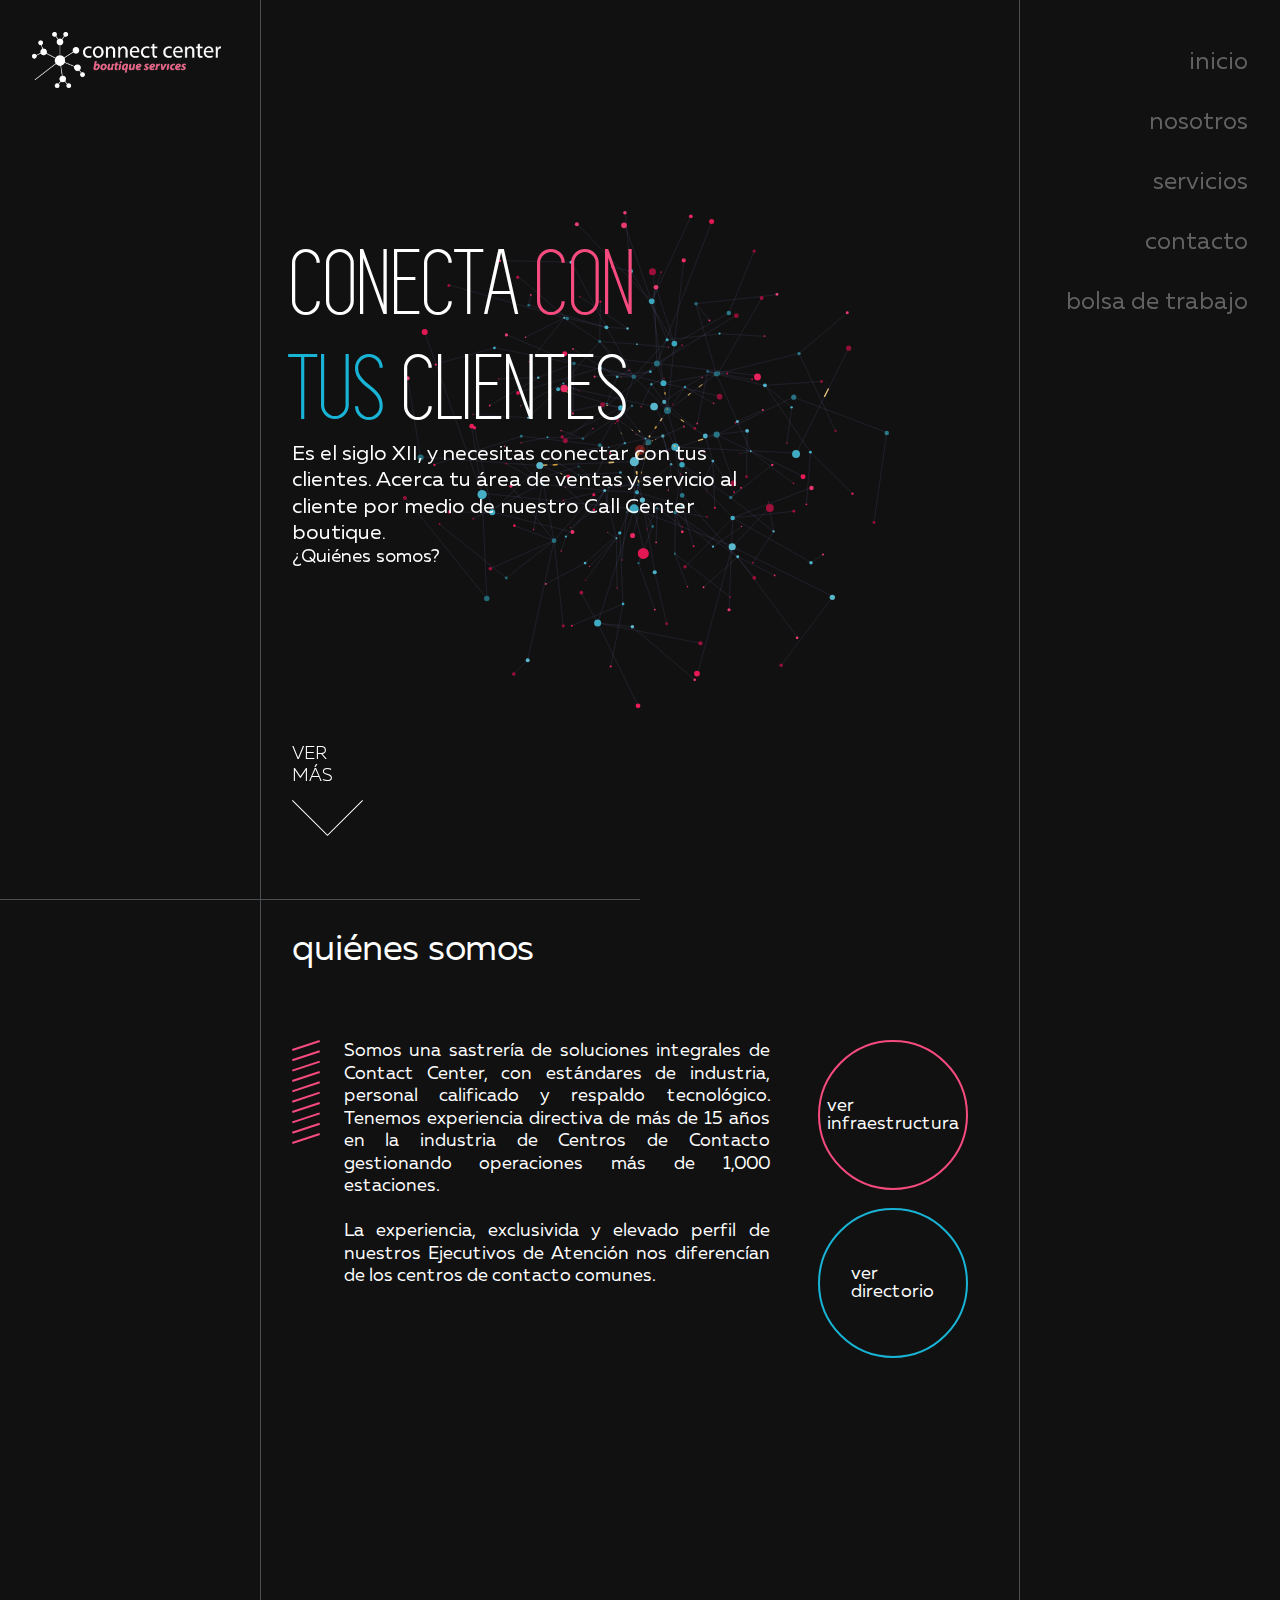
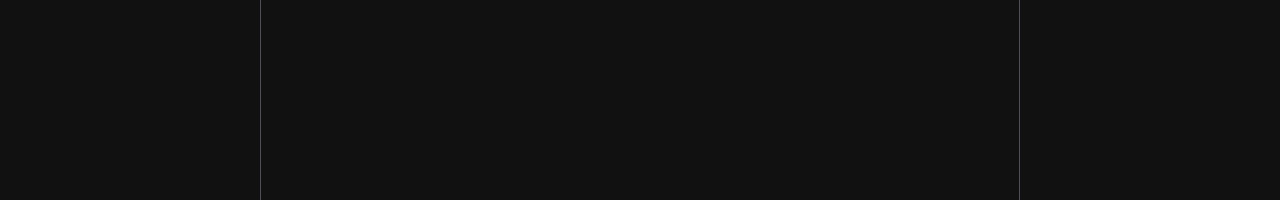
<file: index.html>
<html xmlns="http://www.w3.org/1999/xhtml">

<meta charset="UTF-8" />
<meta name="viewport" content="width=device-width, initial-scale=1.0, maximum-scale=1.0">

<meta name="description" content="Call Center Boutique">
<meta name="keywords" content="Call Center, Call Center Boutique, Servicio al Cliente, Cobranza y Recuperación, Ventas Consultivas, Medios Digitales, Soporte Técnico, Servicios Virtuales">
<meta name="author" content="NUVA.ROCKS">
<meta name="robots" content="all" />
<meta name="googlebot" content="all" />

<title>Connect Center</title>

<link rel="apple-touch-icon" sizes="57x57" href="icons/apple-touch-icon-57x57.png">
<link rel="apple-touch-icon" sizes="60x60" href="icons/apple-touch-icon-60x60.png">
<link rel="apple-touch-icon" sizes="72x72" href="icons/apple-touch-icon-72x72.png">
<link rel="apple-touch-icon" sizes="76x76" href="icons/apple-touch-icon-76x76.png">
<link rel="apple-touch-icon" sizes="114x114" href="icons/apple-touch-icon-114x114.png">
<link rel="apple-touch-icon" sizes="120x120" href="icons/apple-touch-icon-120x120.png">
<link rel="apple-touch-icon" sizes="144x144" href="icons/apple-touch-icon-144x144.png">
<link rel="apple-touch-icon" sizes="152x152" href="icons/apple-touch-icon-152x152.png">
<link rel="apple-touch-icon" sizes="180x180" href="icons/apple-touch-icon-180x180.png">
<link rel="icon" type="image/png" href="icons/favicon-32x32.png" sizes="32x32">
<link rel="icon" type="image/png" href="icons/android-chrome-192x192.png" sizes="192x192">
<link rel="icon" type="image/png" href="icons/favicon-96x96.png" sizes="96x96">
<link rel="icon" type="image/png" href="icons/favicon-16x16.png" sizes="16x16">
<link rel="manifest" href="icons/manifest.json">
<link rel="mask-icon" href="icons/safari-pinned-tab.svg" color="#5bbad5">
<link rel="shortcut icon" href="icons/favicon.ico">
<meta name="msapplication-TileColor" content="#da532c">
<meta name="msapplication-TileImage" content="icons/mstile-144x144.png">
<meta name="msapplication-config" content="icons/browserconfig.xml">
<meta name="theme-color" content="#212121">

<link rel="stylesheet" href="stylesheets/normalize.css">
<link rel="stylesheet" href="stylesheets/application.css">

<script src="javascripts/jquery.js"></script>
<script src="javascripts/application.js"></script>
<script src="javascripts/gsap/TweenMax.min.js"></script>
<script src="javascripts/gsap/TimelineMax.min.js"></script>

<body>
	<hr data-separator="1">
	<hr data-separator="2">
	<a href="" id="head-logo">	
		<img src="images/logo_white.png" alt="Connect Center Logo">
	</a>
	<div id="menu">
		<a href="">inicio</a>
		<a href="">nosotros</a>
		<a href="">servicios</a>
		<a href="">contacto</a>
		<a href="">bolsa de trabajo</a>
	</div>
	<div data-section="1" class="full-page">
		<canvas id="c"></canvas>
		<div class="content">
			<h1>Conecta <span class="pink">con</span><br><span class="blue">tus</span> clientes</h1>
			<p>Es el siglo XII, y necesitas conectar con tus clientes. Acerca tu área de ventas y servicio al cliente por medio de nuestro Call Center boutique.</p>
			<h3>¿Quiénes somos?</h3>
			<h3></h3>
		</div>
		<div class="content view-more">
			<p>Ver<br>más</p>
			<img src="images/down-arrow.svg" alt="Continue scrolling">
		</div>
		<hr class="section-separator">
	</div>

	<div data-section="2" class="full-page">
		<div class="content">
			<h2>quiénes somos</h2>
			<div class="paragraph">
				<img src="images/pink-hint-1.svg" alt="Pink Hint">
				<p>Somos una sastrería de soluciones integrales de Contact Center, con estándares de industria, personal calificado y respaldo tecnológico. Tenemos experiencia directiva de más de 15 años en la industria de Centros de Contacto gestionando operaciones más de 1,000 estaciones. <br><br>La experiencia, exclusivida y elevado perfil de nuestros Ejecutivos de Atención nos diferencían de los centros de contacto comunes.</p>
				<div class="buttons-container">
					<div class="pink-outline circle-button" data-button="infrastructure	">ver<br>infraestructura</div>
					<div class="blue-outline circle-button" data-button="directory">ver<br>directorio</div>
				</div>
			</div>
		</div>
	</div> 
	<div data-slide="infrastructure" class="full-page offcanvas">
		<div class="content">
			<div class="title">
				<div class="close-button">
					<div></div>
					<div></div>
				</div>
				<h2>infraestructura</h2>
			</div>
			<div class="paragraph">
				<img src="images/pink-hint-1.svg" alt="Pink Hint">
				<div class="full-width">
					<h2>2 campus en la Ciudad de México</h2>
					<p class="blue">Campus San Ángel</p>
					<p class="blue">Campus Roma</p>
					<h2>240 estaciones de trabajo</h2>
					<div class="specifics">
						<ul>
							<li>Telefonía y Canales Digitales</li>
							<li>PBX - Collab</li>
							<li>PBX - Asterisk (outbount)</li>
						</ul>
						<ul>
							<li>Equipos de Redes</li>
							<li>Core de Red</li>
							<li>Estaciones Cableadas CAT 5E</li>
							<li>Servidor de Dominio</li>
							<li>Firewall</li>
							<li>Estación de Trabajo con Core i3 de 2 GHz o más con monitores de 19 pulgadas</li>
						</ul>
						<ul>
							<li>Infraestructura</li>
							<li>Redundancia - Interconexión entre los dos centros</li>
							<li>Enlaces Telmex (voz y datos)</li>
							<li>Enlaces de Troncales VOIP</li>
							<li>Redundancia de Internet con diferentes Carriers</li>
							<li>UPS y planta de energía</li>
						</ul>
					</div>
				</div>
			</div>
		</div>
	</div>
	<div data-slide="directory" class="full-page offcanvas">
		<div class="content">
			<div class="title">
				<div class="close-button">
					<div></div>
					<div></div>
				</div>
				<h2>directorio</h2>
			</div>
			<div class="paragraph">

				<div class="full-width">
				</div>
			</div>
		</div>
	</div>	
</body>

<script src="javascripts/canvas.js"></script>
</file>
<file: stylesheets/application.css>
html,
body {
  background: #111111;
  color: white;
  font-family: 'Muller'; }

body {
  margin: 0;
  padding: 0;
  min-height: 100%; }

@font-face {
  font-family: 'Simplifica';
  src: url("../fonts/Simplifica.eot");
  src: url("../fonts/Simplifica.eot?#iefix") format("embedded-opentype"), url("../fonts/Simplifica.woff") format("woff"), url("../fonts/Simplifica.ttf") format("truetype");
  font-weight: normal;
  font-style: normal; }
@font-face {
  font-family: 'Muller';
  src: url("../fonts/MullerRegular.eot");
  src: url("../fonts/MullerRegular.eot?#iefix") format("embedded-opentype"), url("../fonts/MullerRegular.woff") format("woff"), url("../fonts/MullerRegular.ttf") format("truetype");
  font-weight: normal;
  font-style: normal; }
@font-face {
  font-family: 'Muller';
  src: url("../fonts/MullerLight.eot");
  src: url("../fonts/MullerLight.eot?#iefix") format("embedded-opentype"), url("../fonts/MullerLight.woff") format("woff"), url("../fonts/MullerLight.ttf") format("truetype");
  font-weight: 300;
  font-style: normal; }
[data-separator="1"] {
  position: absolute;
  left: 260px;
  top: 0;
  bottom: 0;
  height: 100%;
  width: 1px;
  background-color: #4B4F54;
  z-index: 1000; }

[data-separator="2"] {
  position: absolute;
  right: 260px;
  top: 0;
  bottom: 0;
  height: 100%;
  width: 1px;
  background-color: #4B4F54;
  z-index: 1000; }

h1 {
  font-family: 'Simplifica';
  font-size: 96px;
  text-transform: uppercase; }

h2 {
  font-size: 36px; }

p {
  font-size: 21px;
  max-width: 450px;
  line-height: 125%; }

.full-page {
  height: 100%;
  width: 100%; }

.full-width {
  width: 100%; }

.full-page.offcanvas {
  width: 100%;
  position: fixed;
  left: 100%;
  background: rgba(11, 11, 11, 0.99);
  z-index: 50; }

.content {
  padding: 32px;
  padding-left: 292px;
  padding-right: 292px;
  z-index: 1; }

.pink {
  color: #F64B7F; }

.pink-outline {
  border: solid 2px #F64B7F; }

.blue {
  color: #18B3D5; }

.blue-outline {
  border: solid 2px #18B3D5; }

.section-separator {
  width: 50%;
  position: absolute;
  bottom: 0;
  left: 0;
  height: 1px;
  background-color: #4B4F54; }

.circle-button {
  height: 150px;
  width: 150px;
  font-size: 18px;
  border-radius: 50%;
  overflow: hidden;
  display: flex;
  flex-direction: column;
  justify-content: center;
  align-items: center;
  cursor: pointer; }

.paragraph {
  display: flex;
  flex-direction: row;
  justify-content: flex-start;
  align-items: flex-start;
  padding-top: 72px; }
  .paragraph p, .paragraph > div {
    padding-left: 24px;
    font-size: 18px;
    text-align: justify;
    text-align-last: left; }

.close-button {
  height: 48px;
  width: 48px;
  position: relative;
  right: 0;
  top: 0;
  cursor: pointer; }
  .close-button div {
    width: 100%;
    height: 2px; }
  .close-button div:first-of-type {
    position: absolute;
    top: 22px;
    transform: rotateZ(45deg);
    background: white; }
  .close-button div:last-of-type {
    position: absolute;
    top: 22px;
    transform: rotateZ(-45deg);
    background: white; }

#head-logo {
  position: fixed;
  top: 32px;
  left: 32px;
  z-index: 100; }
  #head-logo img {
    height: 56px; }

#menu {
  position: fixed;
  right: 32px;
  top: 32px;
  z-index: 100;
  display: flex;
  flex-direction: column;
  justify-content: flex-start;
  align-items: flex-end; }
  #menu a {
    color: #626262;
    font-size: 24px;
    padding: 18px 0;
    transition: color .3s ease; }
  #menu a:hover {
    color: #F64B7F; }

#c {
  height: 100%;
  width: 100%; }

[data-section="1"] {
  display: flex;
  flex-direction: column; }
  [data-section="1"] canvas {
    position: absolute;
    top: 50%;
    left: 50%;
    transform: translate(-50%, -50%); }
  [data-section="1"] h1 {
    padding-top: 200px; }
  [data-section="1"] .view-more {
    position: absolute;
    bottom: 32px; }
    [data-section="1"] .view-more p {
      font-weight: 300;
      font-size: 18px;
      text-transform: uppercase; }
    [data-section="1"] .view-more img {
      padding-top: 12px; }

[data-section="2"] #about-us-logo {
  height: 96px; }
[data-section="2"] .buttons-container {
  dispay: flex;
  flex-direction: column;
  margin-left: 24px; }
  [data-section="2"] .buttons-container div:last-of-type {
    margin-top: 18px; }

[data-slide="infrastructure"] h2 {
  padding-top: 24px; }
[data-slide="infrastructure"] .paragraph div h2:not(:first-of-type) {
  padding-top: 18px; }
[data-slide="infrastructure"] .paragraph div p {
  padding-top: 18px; }
[data-slide="infrastructure"] .paragraph div .specifics {
  display: flex;
  flex-direction: row;
  flex-wrap: wrap;
  justify-content: space-between; }
[data-slide="infrastructure"] .paragraph div ul {
  display: flex;
  flex-direction: column;
  flex-shrink: 0;
  padding-top: 24px;
  width: 300px;
  text-align: left; }
  [data-slide="infrastructure"] .paragraph div ul li {
    line-height: 175%; }
  [data-slide="infrastructure"] .paragraph div ul li:first-of-type {
    color: #F64B7F;
    font-size: 24px; }
  [data-slide="infrastructure"] .paragraph div ul li:not(:first-of-type) {
    padding-left: 18px; }

/*# sourceMappingURL=application.css.map */
</file>
